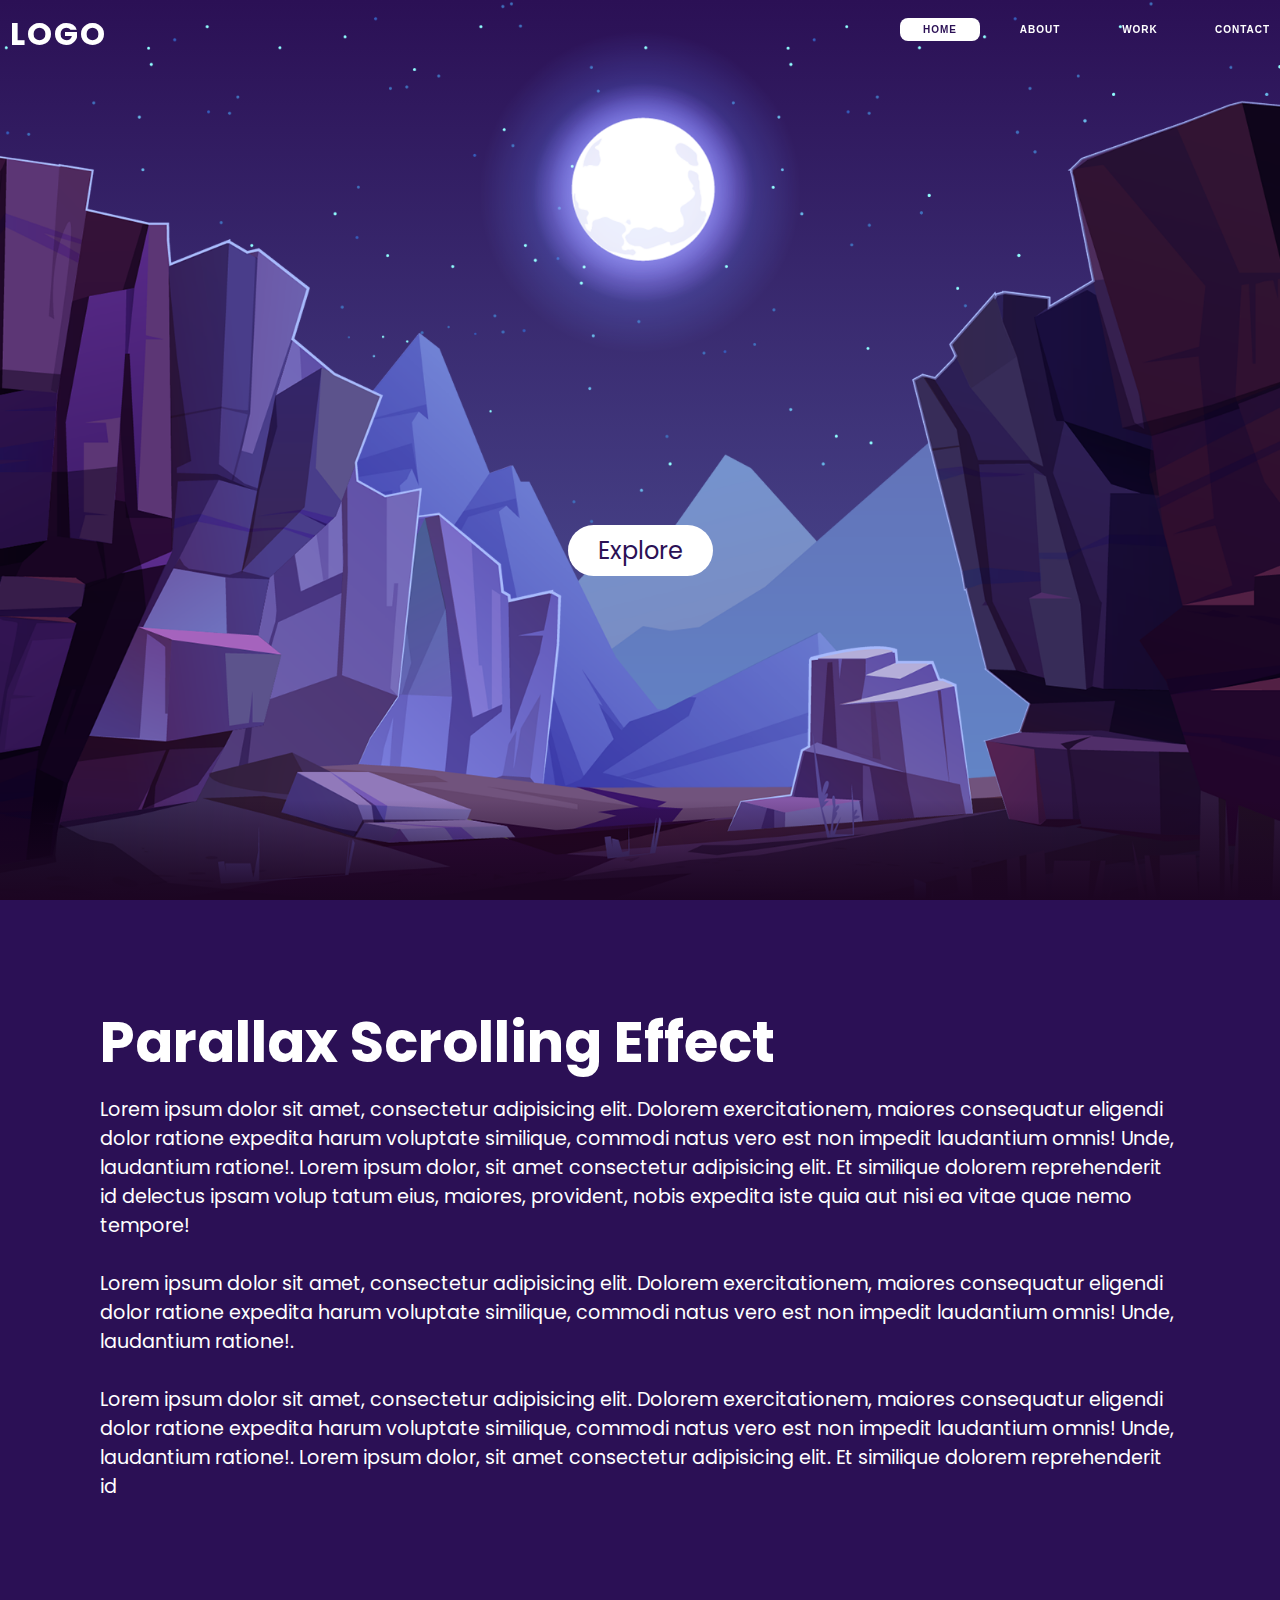
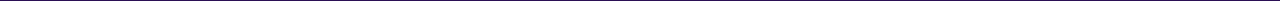
<file: paralax+hover/index.html>
<!doctype html>
<html>
    <head>
        <title>Parallex scrolling</title>
        <link rel="stylesheet" type="text/css" href="style.css">
    </head>
    <body>
        <header>
            <a href="#" class="logo">  Logo</a>
            <ul>
                <li><a href="#" class="active">Home</a></li>
                <li>
                    <a href="#">About
                        <span></span><span></span><span></span><span></span>
                    </a>
                </li>
                <li>
                    <a href="#">Work
                        <span></span><span></span><span></span><span></span>
                    </a>
                </li>
                <li>
                    <a href="#">Contact
                        <span></span><span></span><span></span><span></span>
                    </a>
                </li>
            </ul>
        </header>
        <section>
            <img src="star.png" id="stars">
            <img src="moon.png" id="moon">
            <img src="mountains_behind.png" id="mountains_behind">
            <h2 id="text">Moon light</h2>
            <a href="#sec" id="btn">Explore</a>
            <img src="mountains_front.png" id="mountains_front">
        </section>
        <div class="sec" id="sec">
            <h2>Parallax Scrolling Effect</h2>
            <p>Lorem ipsum dolor sit amet, consectetur adipisicing elit. Dolorem exercitationem, maiores
                consequatur eligendi dolor ratione expedita harum voluptate similique, commodi natus vero 
                est non impedit laudantium omnis! Unde, laudantium ratione!. Lorem ipsum dolor, sit amet 
                consectetur adipisicing elit. Et similique dolorem reprehenderit id delectus ipsam volup
                tatum eius, maiores, provident, nobis expedita iste quia aut nisi ea vitae quae nemo tempore! <br></br>
                Lorem ipsum dolor sit amet, consectetur adipisicing elit. Dolorem exercitationem, maiores
                consequatur eligendi dolor ratione expedita harum voluptate similique, commodi natus vero 
                est non impedit laudantium omnis! Unde, laudantium ratione!.<br></br>Lorem ipsum dolor sit amet, consectetur adipisicing elit. Dolorem exercitationem, maiores
                consequatur eligendi dolor ratione expedita harum voluptate similique, commodi natus vero 
                est non impedit laudantium omnis! Unde, laudantium ratione!. Lorem ipsum dolor, sit amet 
                consectetur adipisicing elit. Et similique dolorem reprehenderit id
            </p>
        </div>
        <script>
            let stars = document.getElementById('stars');
            let moon = document.getElementById('moon');
            let mountains_behind = document.getElementById('mountains_behind');
            let text = document.getElementById('text');
            let btn = document.getElementById('btn');
            let mountains_front = document.getElementById('mountains_front');
            let header = document.querySelector('header');
            window.addEventListener('scroll',function(){
                let value = window.scrollY;
                stars.style.left = value * 0.25 + 'px';
                moon.style.top = value * 1.05 + 'px';
                mountains_behind.style.top = value * 0.5 + 'px';
                mountains_front.style.top = value * 0 + 'px';
                text.style.marginRight = value * 4 + 'px';
                text.style.marginTop = value * 1.5 + 'px';
                btn.style.marginTop = value * 1.5+ 'px';
                header.style.top = value * 0.5 + 'px';
            })
        </script>
    </body>
</html>
</file>
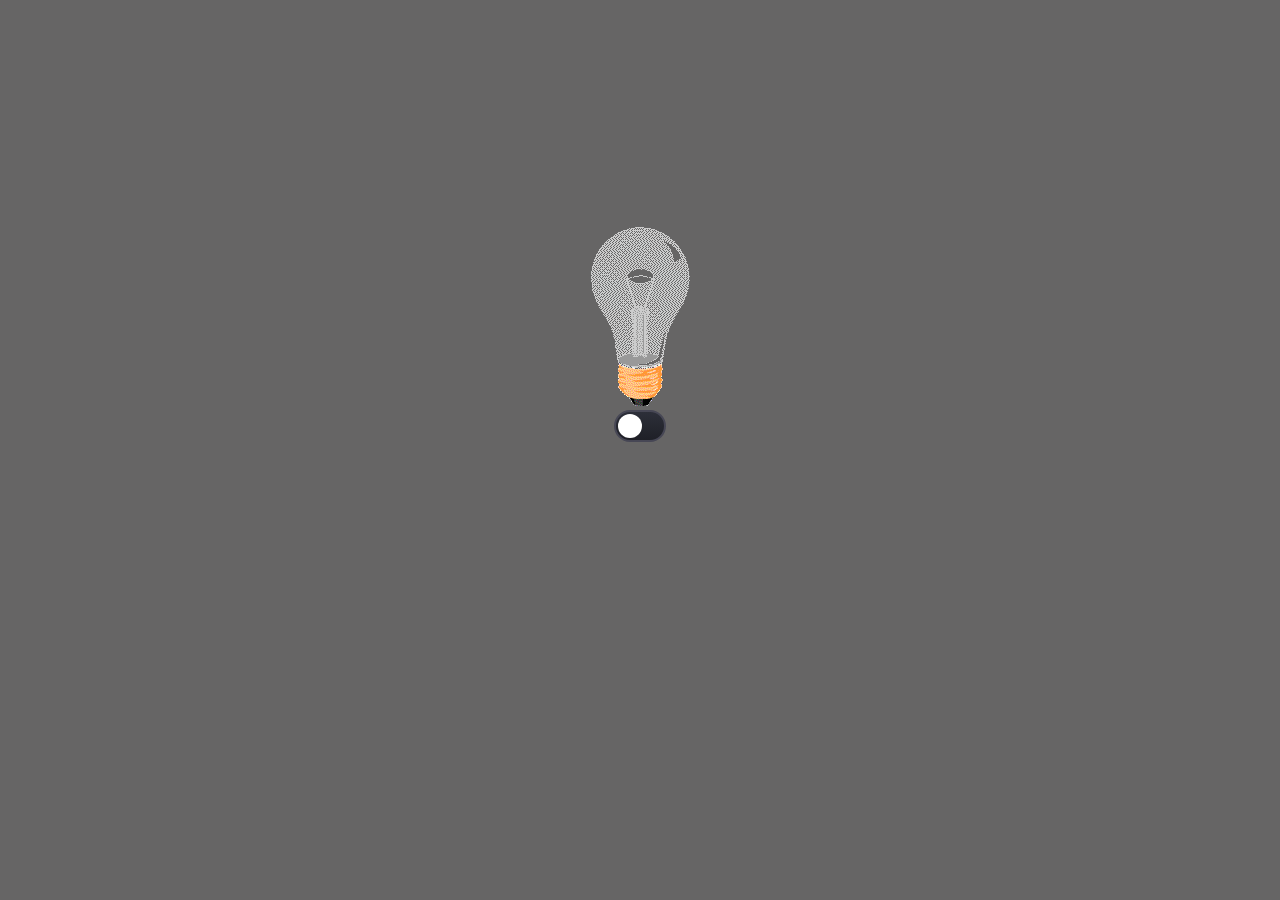
<file: switch on off 2/index.html>
<!DOCTYPE html>
<html lang="en">
<head>
    <meta charset="UTF-8">
    <meta http-equiv="X-UA-Compatible" content="IE=edge">
    <meta name="viewport" content="width=device-width, initial-scale=1.0">
    <link rel="stylesheet" href="style2.css">
    <title>Document</title>
</head>
<body>
    <div class="container">
        <div>
            <div class="gambar">
                <img class="lampu" alt="lampu mati">
            </div>
            <div class="saklar">
                <input type="checkbox" class="toggle" id="toggle" onclick="return lampu()">
            </div>
        </div>
    </div>
    <script src="js.js"></script>
</body>
</html>
</file>
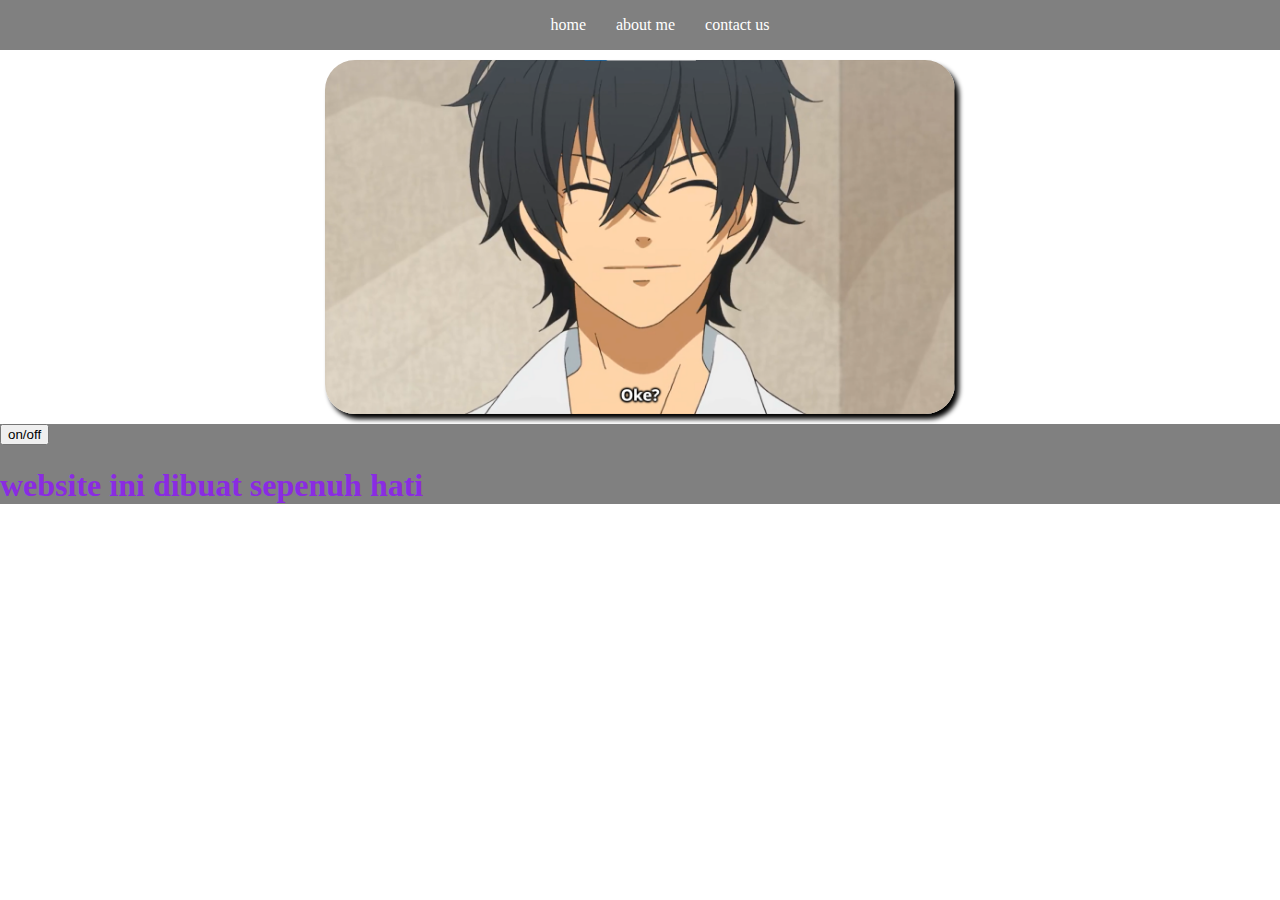
<file: switch on off/index.html>
<!DOCTYPE html>
<html lang="en">
<head>
    <meta charset="UTF-8">
    <meta http-equiv="X-UA-Compatible" content="IE=edge">
    <meta name="viewport" content="width=device-width, initial-scale=1.0">
    <link rel="stylesheet" href="style.css">
    <title>Document</title>
</head>
<body>
    <div class="container">
        <div class="navbar-container">
            <ul class="ul-navbar">
                <li class="li-navbar">
                    <a href="#" class="a-navbar">home</a>
                </li>
                <li class="li-navbar">
                    <a href="#" class="a-navbar">about me</a>
                </li>
                <li class="li-navbar">
                    <a href="#" class="a-navbar">contact us</a>
                </li>
                
            </ul>
        </div>
        <div class="gambar-container">
            <img class="gambar" src="Cuplikan layar 2022-09-15 204543.png" alt="gambar" >
        </div>
        <div class="content-container">
            <button onclick="return saklar()">on/off</button>
            <h1>website ini dibuat sepenuh hati</h1>
        </div>
    </div>
    <script src="code.js"></script>
</body>
</html>
</file>
<file: paralax+hover/style.css>
@import url('https://fonts.googleapis.com/css?family=Poppins:300,400,500,600,700,800,900&display=swap');
*
{
    margin: 0;
    padding: 0;
    box-sizing: border-box;
    font-family: 'Poppins', sans-serif;
    scroll-behavior: smooth;
}
body
{
    min-height: 100vh;
    overflow-x: hidden;
    background: linear-gradient(#2b1055,#7597de);
    margin: 0;
}
header
{
    position: absolute;
    top: 0;
    left: 0;
    width: 100%;
    padding: 30px, 100px;
    display: flex;
    justify-content: space-between;
    align-items: center;
    z-index: 1000;
}
header .logo
{
    color: #fff;
    font-weight: 700;
    text-decoration: none;
    font-size: 2em;
    text-transform: uppercase;
    letter-spacing: 2px;
    margin-top: 10px;
    margin-left: 10px;
    margin-right: 10px;
}
header ul
{
    display: flex;
    list-style-type: none;
    margin: 0;
    padding: 0;
}
header ul li
{
    list-style: none;
    margin-left: 20px;
}
header ul li a
{
    color: #fff;
    text-decoration: none;
    padding: 6px 15px;
    font-size: 10px;
	height: 1,5em;
	width: 8em;
    border-radius: 0.5rem;
    text-transform: uppercase;
    font-weight: bold;
    font-family: sans-serif;
    letter-spacing: 0.1em;
    text-align: center;
    position: relative;
    overflow: hidden;
    z-index: 1000;
    transition: 0.5s;
    margin: 10px, 5px, 0, 5px;
    float: left;
}
header ul li span
{
    position: absolute;
    width: 25%;
    height: 100%;
    background-color: #fff;
    transform: translateY(150%);
    border-radius: 50%;
    left: calc((var(--n) - 1 ) * 25%);
    transition: 0.5s;
    transition-delay: calc((var(--n) - 1 ) * 0.1s);
    z-index: -1;
}
header ul li a:hover{
    color: black;
}
header ul li a:hover span{
    transform: translateY(0) scale(3);
}
header ul li a span:nth-child(1){
    --n: 1;
}
header ul li a span:nth-child(2){
    --n: 2;
}
header ul li a span:nth-child(3){
    --n: 3;
}
header ul li a span:nth-child(4){
    --n: 4;
}
header ul li a.active
{
    background: #fff;
    color: #2b1055;
}
section
{
    position: relative;
    width: 100%;
    height: 100vh;
    padding: 100px;
    display: flex;
    justify-content: center;
    align-items: center;
    overflow: hidden;
}
section::before
{
    content: '';
    position: absolute;
    bottom: 0;
    width: 100%;
    height: 100px;
    background: linear-gradient(to top,#1c0522,transparent);
    z-index: 1000;
}
section img
{
    position: absolute;
    top: 0;
    left: 0;
    width: 100%;
    height: 100%;
    object-fit: cover;
    pointer-events: none;
}
section img#moon
{
    mix-blend-mode: screen;
}
section img#mountains_front
{
    z-index: 10;
}
#text
{
   position: absolute; 
   right: -350px;
   color: #fff;
   white-space: nowrap;
   font-size: 7.5vw;
   z-index: 9;
}
#btn
{
    text-decoration: none;
    display: inline-block;
    padding: 8px 30px;
    border-radius: 40px;
    background: #fff;
    color: #2b1055;
    font-size: 1.5em;
    z-index: 9;
    transform: translateY(100px);
}
.sec
{
    position: relative;
    padding: 100px;
    background: #2b1055;
}
.sec h2
{
    font-size: 3.5em;
    margin-bottom: 10px;
    color: #fff;
}
.sec p
{
    font-size: 1.2em;
    color: #fff;
}
</file>
<file: switch on off 2/style2.css>
body{
    background-color: rgb(102, 101, 101);
    justify-content: center;
}
.container{
    justify-content: center;
    align-items: center;
    height: 650px;
    display: flex;
}
.lampu{
    justify-content: center;
    align-items: center;
    content:url(off.gif);
}
.on{
    justify-content: center;
    align-items: center;
    content:url(on.gif);
}
.saklar{
    width: 100px;
    height: 30px;
    display: flex;
    justify-content: center;
}
input[type="checkbox"]{
    -webkit-appearance: none;
    -moz-appearance: none;
    appearance: none;
    -webkit-tap-highlight-color: transparent;
    cursor: pointer;
}:focus{
    outline: 0;
}
.toggle{
    height: 32px;
    width: 52px;
    border-radius: 16px;
    display: inline-block;
    position: relative;
    margin: 0;
    border: 2px solid #474755;
    background: linear-gradient(180deg, #2D2F39 0%, #1F2027 100%);
    transition: all .2s ease;
}
.toggle::after{
    content: '';
    position: absolute;
    top: 2px;
    left: 2px;
    width: 24px;
    height: 24px;
    border-radius: 50%;
    background: white;
    box-shadow: 0 1px 2px rgba(44,44,44,.2);
    transition: all .2s cubic-bezier(.5,.1,.75,1.35);
}:checked{
    border-color: #e4482c;
}
.toggle:checked::after{transform: translatex(20px)}
</file>
<file: switch on off/style.css>
body{
    margin: 0px;
    padding: 0px;
    background-color: white;
}
.navbar-container{
    width: 100%;
    height: 50px;
    background-color: grey;
}

.ul-navbar{
    margin: 0;
    display: flex;
    justify-content: center;
    align-items: center;
    height: 50px;
}
.li-navbar{
    list-style: none;
    color: white;
    display: inline-block;
    padding: 5px;
    margin: 10px;
}
.li-navbar:hover{
    background-color: white;
    border-radius: 10%;
    list-style: none;
    color: red;
    display: inline-block;
    padding: 5px;
    cursor: pointer;
}
.a-navbar{
    text-decoration: none;
    color: white;
}
.a-navbar:hover{
    color: black;
}
.gambar-container{
    margin: 10px;
    display: flex;
    justify-content: center;
    align-items: center;
    border-radius: 20px;
    box-shadow:inset;
}
.gambar{
    justify-content: center;
    border-radius: 30px;
    box-shadow: 4px 5px 5px black;
    width: 50%;
}

.gambar:active{
    border-radius: 5px;
    box-shadow: 4px 5px 5px red;
}

.content-container{
    background-color: grey;
    justify-content: center;
    align-items: center;
}
.on{
    box-shadow: 4px 5px 5px red;
}
.content-container h1{
    color: blueviolet;
    justify-content: center;
    align-items: center;
}
</file>
